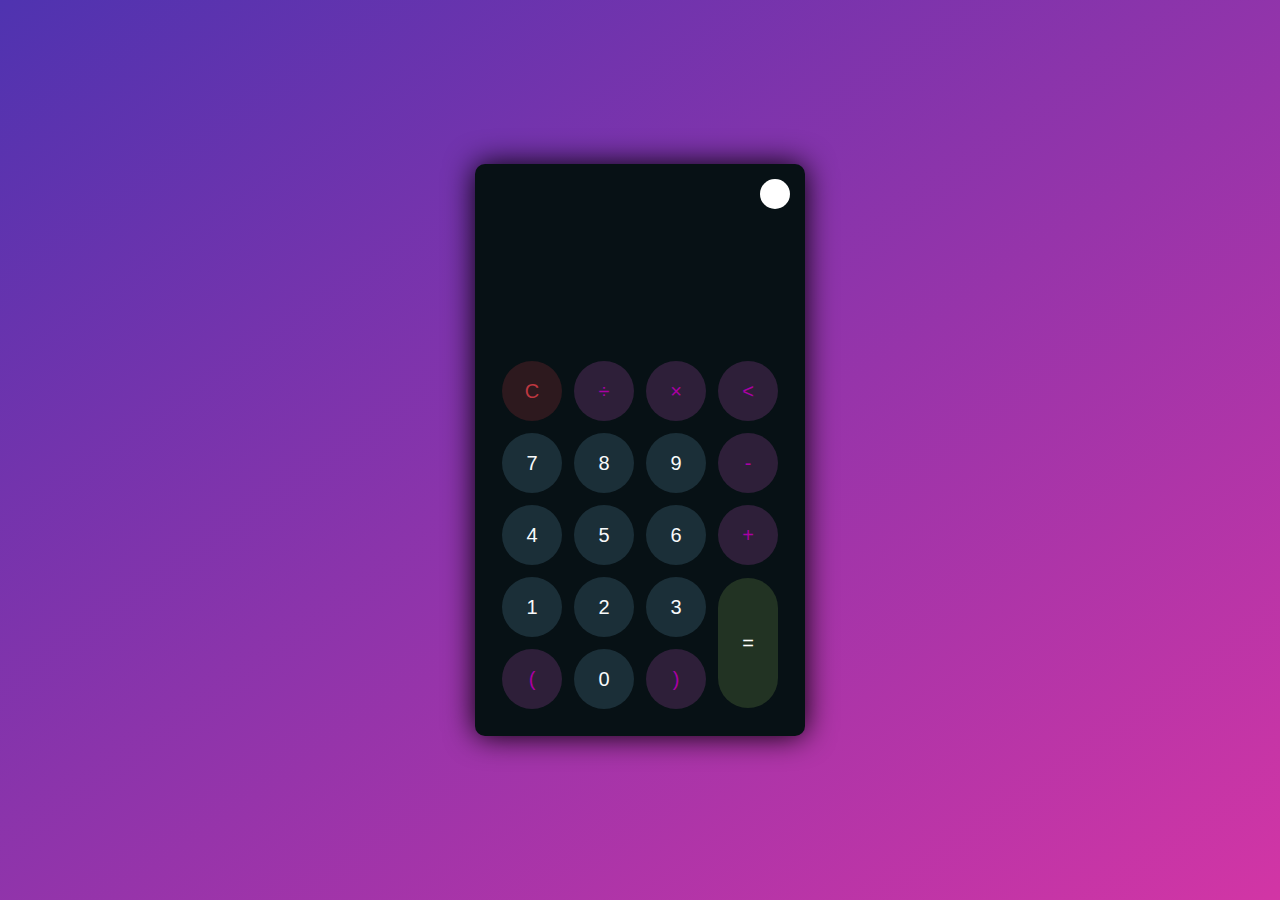
<file: calculator/index.html>
<!DOCTYPE html>
<html lang="en">
  <head>
    <meta charset="UTF-8" />
    <meta name="viewport" content="width=device-width, initial-scale=1.0" />
    <link rel="stylesheet" href="style.css" />
    <title>Calculator</title>
  </head>
  <body>
    <div class="container">
      <div class="calculator dark">
        <div class="theme-toggler active">
          <i class="toggler-icon"></i>
        </div>
        <div class="display-screen">
          <div id="display"></div>
        </div>
        <div class="buttons">
          <table>
            <tr>
              <td><button class="btn-operator" id="clear">C</button></td>
              <td><button class="btn-operator" id="/">&divide;</button></td>
              <td><button class="btn-operator" id="*">&times;</button></td>
              <td><button class="btn-operator" id="backsapace"><</button></td>
            </tr>
            <tr>
              <td><button class="btn-number" id="7">7</button></td>
              <td><button class="btn-number" id="8">8</button></td>
              <td><button class="btn-number" id="9">9</button></td>
              <td><button class="btn-operator" id="-">-</button></td>
            </tr>
            <tr>
              <td><button class="btn-number" id="4">4</button></td>
              <td><button class="btn-number" id="5">5</button></td>
              <td><button class="btn-number" id="6">6</button></td>
              <td><button class="btn-operator" id="+">+</button></td>
            </tr>
            <tr>
              <td><button class="btn-number" id="1">1</button></td>
              <td><button class="btn-number" id="2">2</button></td>
              <td><button class="btn-number" id="3">3</button></td>
              <td rowspan="2">
                <button class="btn-equal" id="equal">=</button>
              </td>
            </tr>
            <tr>
              <td><button class="btn-operator" id="(">(</button></td>
              <td><button class="btn-number" id="0">0</button></td>
              <td><button class="btn-operator" id=")">)</button></td>
            </tr>
          </table>
        </div>
      </div>
    </div>
    <script src="script.js"></script>
  </body>
</html>
</file>
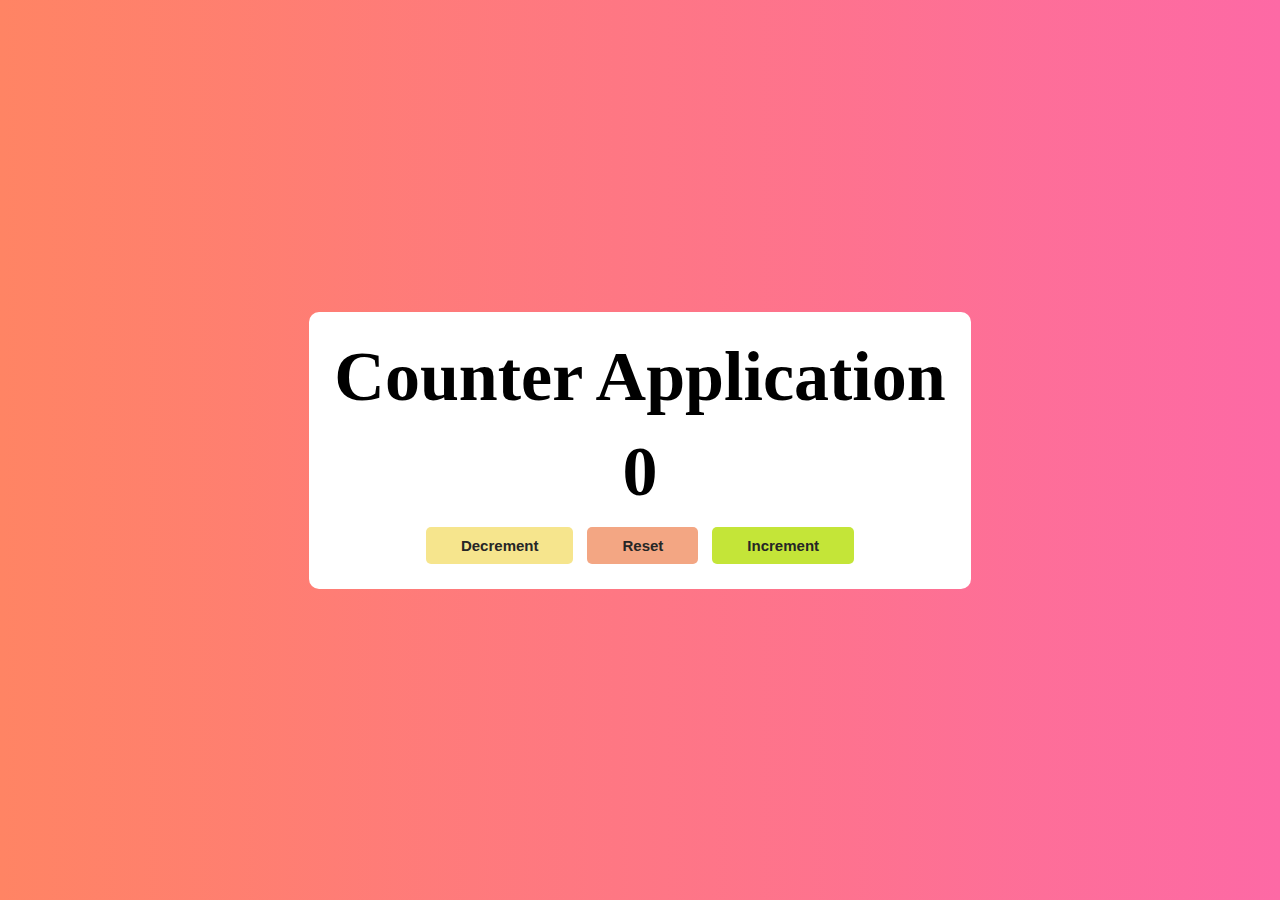
<file: Counter Application/index.html>
<!DOCTYPE html>
<html lang="en">
  <head>
    <meta charset="UTF-8" />
    <meta name="viewport" content="width=device-width, initial-scale=1.0" />
    <link rel="stylesheet" href="style.css" />
    <title>Counter Application</title>
  </head>
  <body>
    <div class="container">
      <div class="card-body">
        <h1>Counter Application</h1>
        <h1 id="title">0</h1>
        <div class="card-btn">
          <button id="decrement">Decrement</button>
          <button id="reset">Reset</button>
          <button id="increment">Increment</button>
        </div>
      </div>
    </div>
    <script src="script.js"></script>
  </body>
</html>
</file>
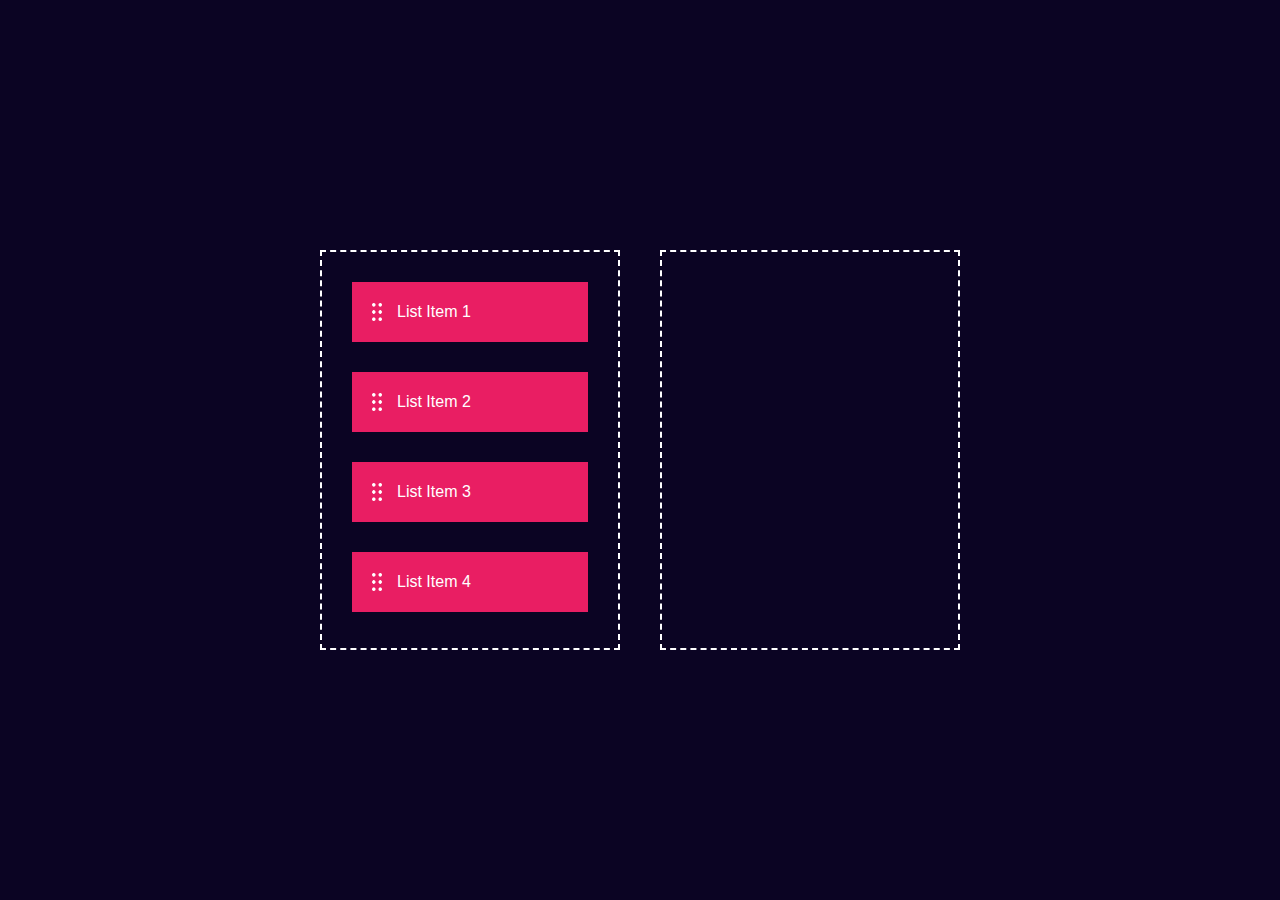
<file: Drap and drag/index.html>
<!DOCTYPE html>
<html lang="en">
  <head>
    <meta charset="UTF-8" />
    <meta name="viewport" content="width=device-width, initial-scale=1.0" />
    <title>Drag and Drop</title>
    <link rel="stylesheet" href="style.css" />
  </head>
  <body>
    <div class="container">
      <div id="left">
        <div class="list" draggable="true">
          <img src="icon.png" />List Item 1
        </div>

        <div class="list" draggable="true">
          <img src="icon.png" />List Item 2
        </div>

        <div class="list" draggable="true">
          <img src="icon.png" />List Item 3
        </div>

        <div class="list" draggable="true">
          <img src="icon.png" />List Item 4
        </div>
      </div>
      <div id="right"></div>
    </div>
    <script src="script.js"></script>
  </body>
</html>
</file>
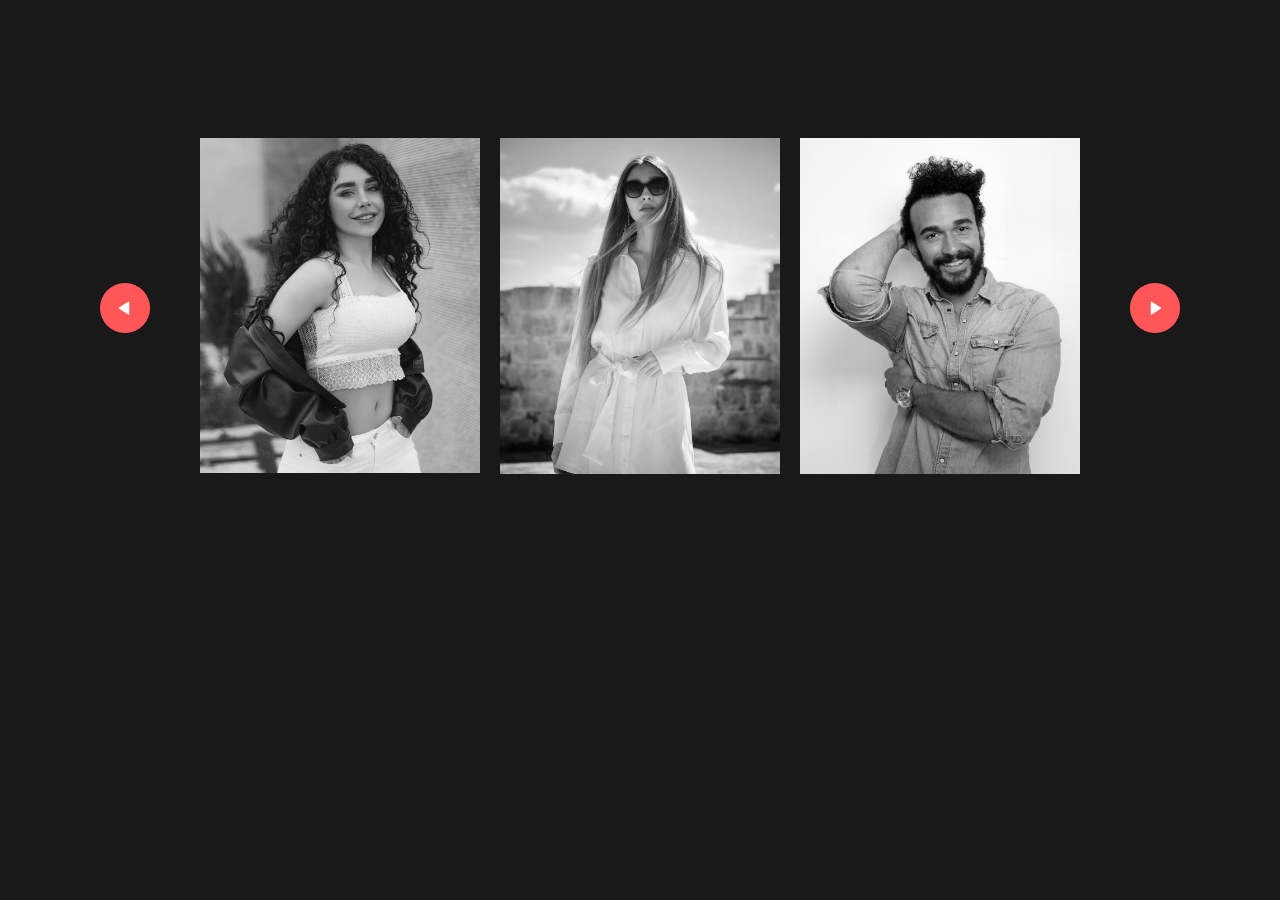
<file: IMAGE-GALLERY/index.html>
<!DOCTYPE html>
<html lang="en">
  <head>
    <meta charset="UTF-8" />
    <meta name="viewport" content="width=device-width, initial-scale=1.0" />
    <title>Image Gallery</title>
    <link rel="stylesheet" href="style.css" />
  </head>
  <body>
    <div class="gallery-wrap">
      <img src="images/back.png" id="backBtn" />
      <div class="gallery">
        <div>
          <span><img src="images/image-1.png" /></span>
          <span><img src="images/image-2.png" /></span>
          <span><img src="images/image-3.png" /></span>
        </div>
        <div>
          <span><img src="images/image-4.png" /></span>
          <span><img src="images/image-5.png" /></span>
          <span><img src="images/image-6.png" /></span>
        </div>
      </div>
      <img src="images/next.png" id="nextBtn" />
    </div>
    <script src="script.js"></script>
  </body>
</html>
</file>
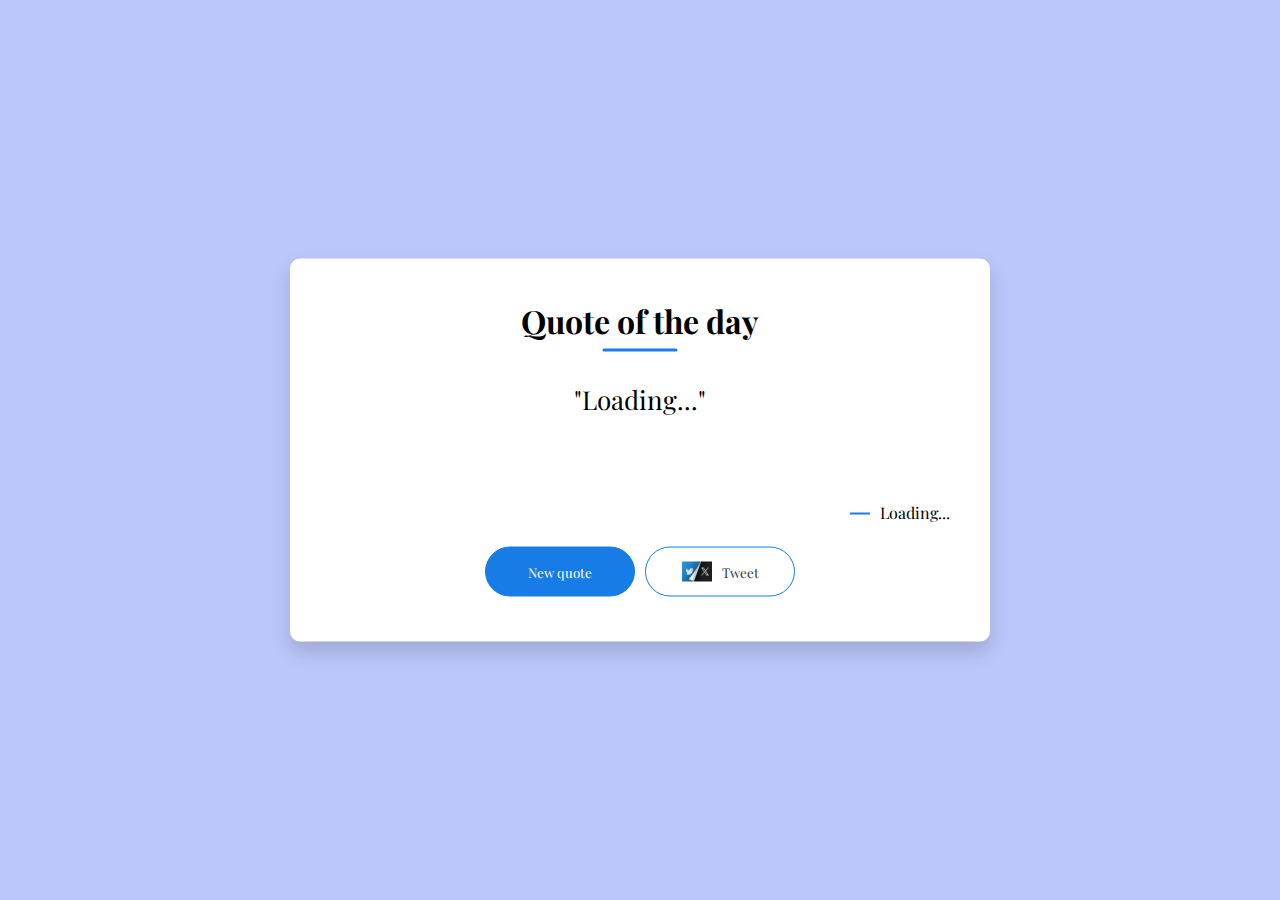
<file: Quote Generator/index.html>
<!DOCTYPE html>
<html lang="en">
  <head>
    <meta charset="UTF-8" />
    <meta name="viewport" content="width=device-width, initial-scale=1.0" />
    <title>Quote Generator</title>
    <link rel="stylesheet" href="style.css" />
  </head>
  <body>
    <div class="quote-box">
      <h2>Quote of the day</h2>
      <blockquote id="quote">Loading...</blockquote>
      <span id="author">Loading...</span>
      <div>
        <button onclick="getquote(api_url)">New quote</button>
        <button onclick="tweet()"><img src="image.png" alt="" />Tweet</button>
      </div>
    </div>
    <script src="script.js"></script>
  </body>
</html>
</file>
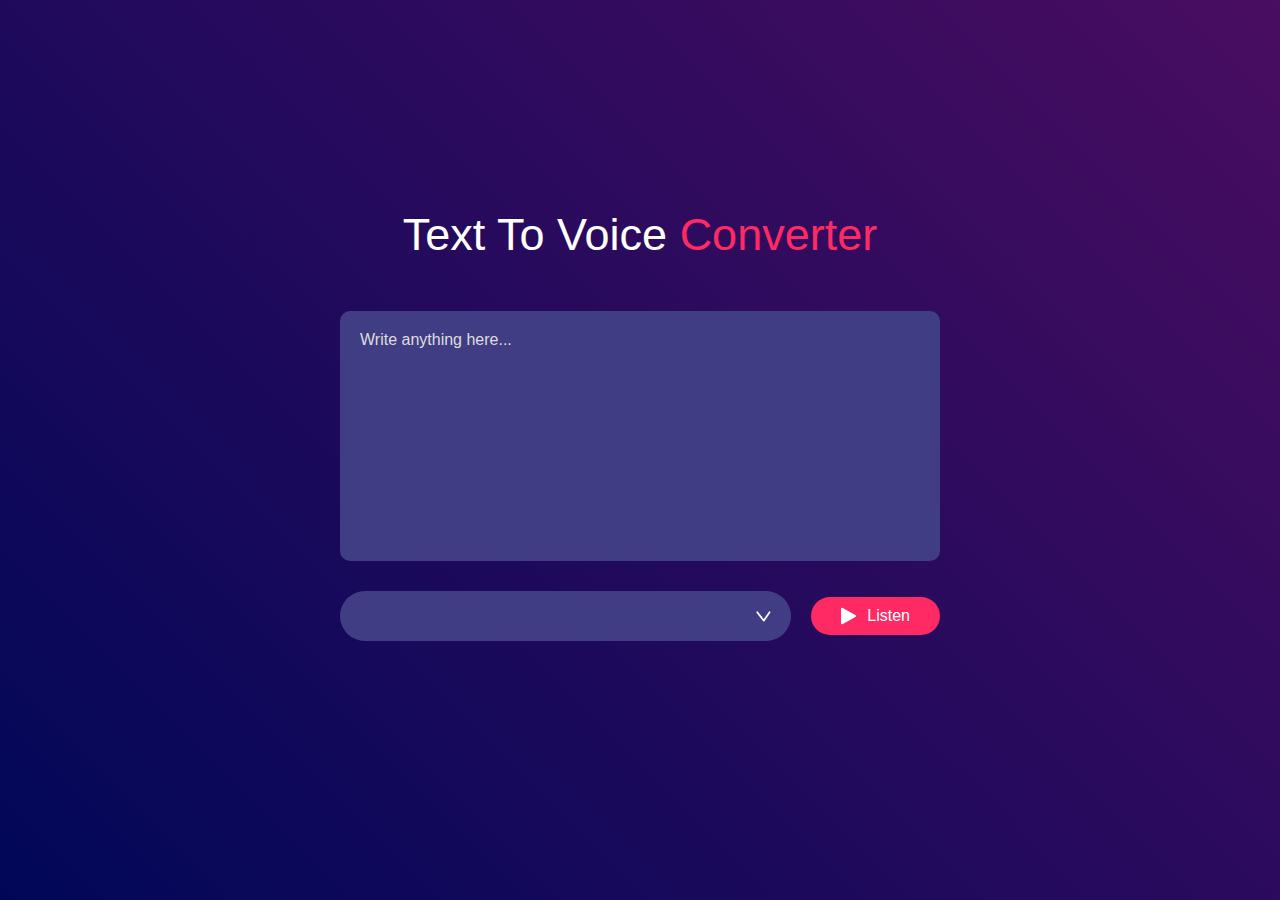
<file: Text to voice converter/index.html>
<!DOCTYPE html>
<html lang="en">
  <head>
    <meta charset="UTF-8" />
    <meta name="viewport" content="width=device-width, initial-scale=1.0" />
    <title>Text To Voice Converter</title>
    <link rel="stylesheet" href="style.css" />
  </head>
  <body>
    <div class="hero">
      <h1>Text To Voice <span>Converter</span></h1>
      <textarea placeholder="Write anything here..."></textarea>
      <div class="row">
        <select></select>
        <button><img src="images/play.png" />Listen</button>
      </div>
    </div>
    <script src="script.js"></script>
  </body>
</html>
</file>
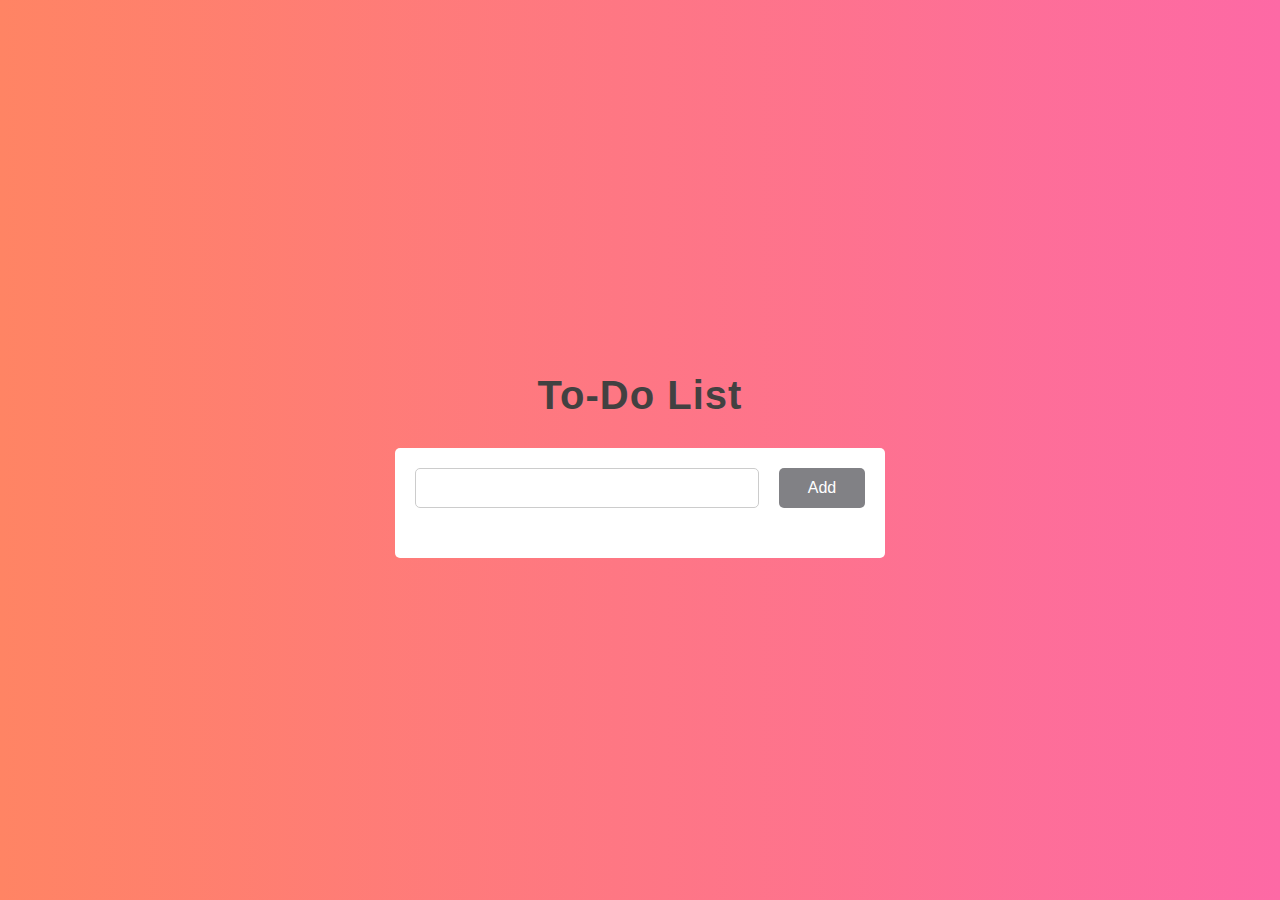
<file: To-Do List/index.html>
<!DOCTYPE html>
<html lang="en">
  <head>
    <meta charset="UTF-8" />
    <meta name="viewport" content="width=device-width, initial-scale=1.0" />
    <link rel="stylesheet" href="style.css" />
    <link
      rel="stylesheet"
      href="https://cdnjs.cloudflare.com/ajax/libs/font-awesome/6.0.0/css/all.min.css"
    />
    <title>To Do List</title>
  </head>
  <body>
    <h1 class="title">To-Do List</h1>
    <div class="todo-list">
      <div class="list-head">
        <input type="text" class="entered-list" />
        <button class="add-list">Add</button>
      </div>
      <div class="tasks">
        <!--<div class="item">
          <p>New Item Here</p>
          <div class="item-btn">
            <i class="fa-solid fa-pen-to-square"></i>
            <i class="fa-solid fa-xmark"></i>
          </div>
        </div>-->
      </div>
    </div>
    <script src="script.js"></script>
  </body>
</html>
</file>
<file: calculator/style.css>
* {
  padding: 0;
  margin: 0;
  box-sizing: border-box;
  outline: 0;
  transition: all 0.5s ease;
}

body {
  font-family: sans-serif;
}

a {
  text-decoration: none;
  color: #fff;
}

body {
  background-image: linear-gradient(
    to bottom right,
    rgba(79, 51, 176, 1),
    rgba(210, 53, 165)
  );
}

.container {
  height: 100vh;
  width: 100vw;
  display: grid;
  place-items: center;
}

.calculator {
  position: relative;
  height: auto;
  width: auto;
  padding: 20px;
  border-radius: 10px;
  box-shadow: 0 0 30px #000;
}

.theme-toggler {
  position: absolute;
  top: 30px;
  right: 30px;
  color: #fff;
  cursor: pointer;
  z-index: 1;
}

.theme-toggler.active {
  color: #333;
}

.theme-toggler.active::before {
  background-color: #fff;
}

.theme-toggler::before {
  content: "";
  height: 30px;
  width: 30px;
  position: absolute;
  top: 50%;
  transform: translate(-50%, -50%);
  border-radius: 50%;
  background-color: #333;
  z-index: -1;
}

#display {
  margin: 0 10px;
  height: 150px;
  width: auto;
  max-width: 270px;
  display: flex;
  align-items: flex-end;
  justify-content: flex-end;
  font-size: 30px;
  margin-bottom: 20px;
  overflow-x: scroll;
}

#display::-webkit-scrollbar {
  display: block;
  height: 3px;
}

button {
  height: 60px;
  width: 60px;
  border: 0;
  border-radius: 30px;
  margin: 5px;
  font-size: 20px;
  cursor: pointer;
  transition: all 200ms ease;
}

button:hover {
  transform: scale(1.1);
}

button#equal {
  height: 130px;
}

/* light theme */

.calculator {
  background-color: #fff;
}

.calculator #display {
  color: #0a1e23;
}

.calculator button#clear {
  background-color: #ffd5d8;
  color: #fc4552;
}

.calculator button.btn-number {
  background-color: #c3eaff;
  color: #000000;
}

.calculator button.btn-operator {
  background-color: #ffd0fb;
  color: #f967f3;
}

.calculator button.btn-equal {
  background-color: #adf9e7;
  color: #000;
}

/* dark theme */

.calculator.dark {
  background-color: #071115;
}

.calculator.dark #display {
  color: #f8fafb;
}

.calculator.dark button#clear {
  background-color: #2d191e;
  color: #bd3740;
}

.calculator.dark button.btn-number {
  background-color: #1b2f38;
  color: #f8fafb;
}

.calculator.dark button.btn-operator {
  background-color: #2e1f39;
  color: #aa00a4;
}

.calculator.dark button.btn-equal {
  background-color: #223323;
  color: #ffffff;
}
</file>
<file: Counter Application/style.css>
* {
  margin: 0;
  padding: 0;
}
html,
body {
  height: 100%;
}
body {
  background: rgb(255, 132, 100);
  background: linear-gradient(
    90deg,
    rgb(255, 132, 100, 1) 0%,
    rgb(253, 105, 165, 1) 100%
  );
}
.container {
  display: flex;
  align-items: center;
  justify-content: center;
  height: 100%;
}
.card-body {
  background: #fff;
  padding: 25px;
  border-radius: 10px;
  text-align: center;
}
.card-body h1 {
  margin-bottom: 15px;
  font-size: 70px;
}
.card-body button {
  border-radius: 5px;
  color: #262626;
  padding: 10px 35px;
  border: 0;
  font-size: 15px;
  font-weight: bold;
  margin: 0 5px;
  cursor: pointer;
  transition: 0.5s;
}
button#decrement {
  background: #f6e58d;
}
button#decrement:hover {
  background: #f79f17;
  color: #fff;
}
button#reset {
  background: #f3a683;
}
button#reset:hover {
  background: #ea2027;
  color: #fff;
}
button#increment {
  background: #c4e538;
}
button#increment:hover {
  background: #009432;
  color: #fff;
}
</file>
<file: Drap and drag/style.css>
*{
    margin: 0;
    padding: 0;
    font-family: 'poppins', sans-serif;
    box-sizing: border-box;
}

.container{
    width: 100%;
    min-height: 100vh;
    background: #0b0423;
    display: flex;
    justify-content: center;
    align-items: center;
}

#left, #right{
    width: 300px;
    min-height: 400px;
    margin: 20px;
    border: 2px dashed #fff;
}


.list{
    background: #e91e63;
    height: 60px;
    margin: 30px;
    color: #fff;
    display: flex;
    align-items: center;
    cursor: grab;
}


.list img{
    width: 10px;
    margin-right: 15px;
    margin-left: 20px;
}
</file>
<file: IMAGE-GALLERY/style.css>
* {
  margin: 0;
  padding: 0;
  font-family: "poppins", sans-serif;
  box-sizing: border-box;
}

body {
  background: #191919;
}

.gallery {
  width: 900px;
  display: flex;
  overflow-x: scroll;
}

.gallery div {
  width: 100%;
  display: grid;
  grid-template-columns: auto auto auto;
  grid-gap: 20px;
  padding: 10px;
  flex: none;
}

.gallery div img {
  width: 100%;
  filter: grayscale(100%);
  transition: transform 0.5s;
}

.gallery::-webkit-scrollbar {
  display: none;
}

.gallery-wrap {
  display: flex;
  align-items: center;
  justify-content: center;
  margin: 10% auto;
}

#backBtn,
#nextBtn {
  width: 50px;
  cursor: pointer;
  margin: 40px;
}

.gallery div img:hover {
  filter: grayscale(0);
  cursor: pointer;
  transform: scale(1.1);
}
</file>
<file: Quote Generator/style.css>
@import url("https://fonts.googleapis.com/css2?family=Playfair+Display:ital,wght@0,500;0,600;0,700;1,400&display=swap");

* {
  margin: 0;
  padding: 0;
  box-sizing: border-box;
  font-family: "Playfair Display", serif;
}
body {
  background: #bbc6fa;
}
.quote-box {
  background: #fff;
  width: 700px;
  position: absolute;
  top: 50%;
  left: 50%;
  transform: translate(-50%, -50%);
  padding: 40px;
  border-radius: 10px;
  text-align: center;
  box-shadow: 0 10px 20px 0px rgba(0, 0, 0, 0.15);
}
.quote-box h2 {
  font-size: 32px;
  margin-bottom: 40px;
  position: relative;
}
.quote-box h2::after {
  content: "";
  width: 75px;
  height: 3px;
  border-radius: 3px;
  background: rgb(23, 124, 229);
  position: absolute;
  bottom: -10px;
  left: 50%;
  transform: translateX(-50%);
}
.quote-box blockquote {
  font-size: 26px;
  min-height: 110px;
}
.quote-box blockquote::before,
.quote-box blockquote::after {
  content: '"';
}
.quote-box span {
  display: block;
  margin-top: 10px;
  float: right;
  position: relative;
}
.quote-box span::before {
  content: "";
  width: 20px;
  height: 2px;
  background: rgb(23, 124, 229);
  position: absolute;
  top: 50%;
  left: -30px;
}
.quote-box div {
  width: 100%;
  margin-top: 50px;
  display: flex;
  justify-content: center;
}
.quote-box button {
  background: rgb(23, 124, 229);
  color: #fff;
  border-radius: 25px;
  border: 1px solid rgb(23, 124, 229);
  width: 150px;
  height: 50px;
  display: flex;
  align-items: center;
  justify-content: center;
  margin: 5px;
  cursor: position;
}
.quote-box button img {
  width: 30px;
  margin-right: 10px;
}
.quote-box button:nth-child(2) {
  background: transparent;
  color: #333;
}
</file>
<file: Text to voice converter/style.css>
* {
  margin: 0;
  padding: 0;
  font-family: "poppins", sans-serif;
  box-sizing: border-box;
}
.hero {
  width: 100%;
  min-height: 100vh;
  background: linear-gradient(45deg, #010758, #490d61);
  display: flex;
  align-items: center;
  justify-content: center;
  flex-direction: column;
  color: white;
}
.hero h1 {
  font-size: 45px;
  font-weight: 500;
  margin-top: -50px;
  margin-bottom: 50px;
}
.hero h1 span {
  color: #ff2963;
}
.hero textarea {
  width: 600px;
  height: 250px;
  background: #403d84;
  color: #fff;
  font-size: 15px;
  border: 0;
  outline: 0;
  padding: 20px;
  border-radius: 10px;
  resize: none;
  margin-bottom: 30px;
}
textarea::placeholder {
  font-size: 16px;
  color: #ddd;
}
.row {
  width: 600px;
  display: flex;
  align-items: center;
  gap: 20px;
}
button {
  background: #ff2963;
  color: #fff;
  font-size: 16px;
  padding: 10px 30px;
  border-radius: 35px;
  border: 0;
  outline: 0;
  cursor: pointer;
  display: flex;
  align-items: center;
}
button img {
  width: 16px;
  margin-right: 10px;
}
select {
  flex: 1;
  color: #fff;
  background: #403d84;
  height: 50px;
  padding: 0 20px;
  outline: 0;
  border: 0;
  border-radius: 35px;
  appearance: none;
  background-image: url(images/dropdown.png);
  background-repeat: no-repeat;
  background-size: 15px;
  background-position-x: calc(100% - 20px);
  background-position-y: 20px;
}
</file>
<file: To-Do List/style.css>
@import url("https://fonts.googleapis.com/css2?family=Dancing+Script:wght@700&display=swap");

* {
  margin: 0;
  padding: 0;
  font-family: "poppins", sans-serif;
}
body {
  background: rgb(255, 132, 100);
  background: linear-gradient(
    90deg,
    rgb(255, 132, 100, 1) 0%,
    rgb(253, 105, 165, 1) 100%
  );
  display: flex;
  justify-content: center;
  align-items: center;
  flex-direction: column;
  height: 100vh;
  width: 100vw;
}
.title {
  font-size: 40px;
  font-weight: 600;
  color: rgb(66, 65, 65);
  letter-spacing: 1px;
  margin: 30px 0;
}
.todo-list {
  width: 450px;
  padding: 20px;
  box-shadow: 0 10px 40px rgb(0, 0, 0, 0, 0.1);
  border-radius: 5px;
  background-color: #fff;
}
.list-head {
  display: grid;
  grid-template-columns: 4fr 1fr;
  gap: 20px;
}
.entered-list {
  padding: 10px;
  border-radius: 5px;
  border: 1px solid#ccc;
  font-size: 16px;
  outline: none;
}
.add-list {
  border: none;
  border-radius: 5px;
  background-color: rgb(46, 46, 53);
  outline: none;
  font-size: 16px;
  color: #fff;
  cursor: pointer;
  opacity: 0.6;
  pointer-events: none;
}
.add-list.active {
  opacity: 1;
  pointer-events: all;
}
.tasks {
  width: 100%;
  margin-top: 30px;
}
.item {
  padding: 10px;
  border-radius: 5px;
  box-shadow: 0 10px 30px rgba(0, 0, 0, 0.1);
  margin-bottom: 20px;
  display: flex;
  justify-content: space-between;
  align-items: center;
}
.item p {
  font-size: 16px;
  font-weight: 500;
  color: #111;
  letter-spacing: 1px;
}
.item.completed p {
  text-decoration: line-through;
  color: #11111180;
}
.item-btn {
  display: flex;
  align-items: center;
  gap: 10px;
}
.item-btn i {
  color: rgb(52, 52, 58);
  font-size: 18px;
  cursor: pointer;
}
</file>
